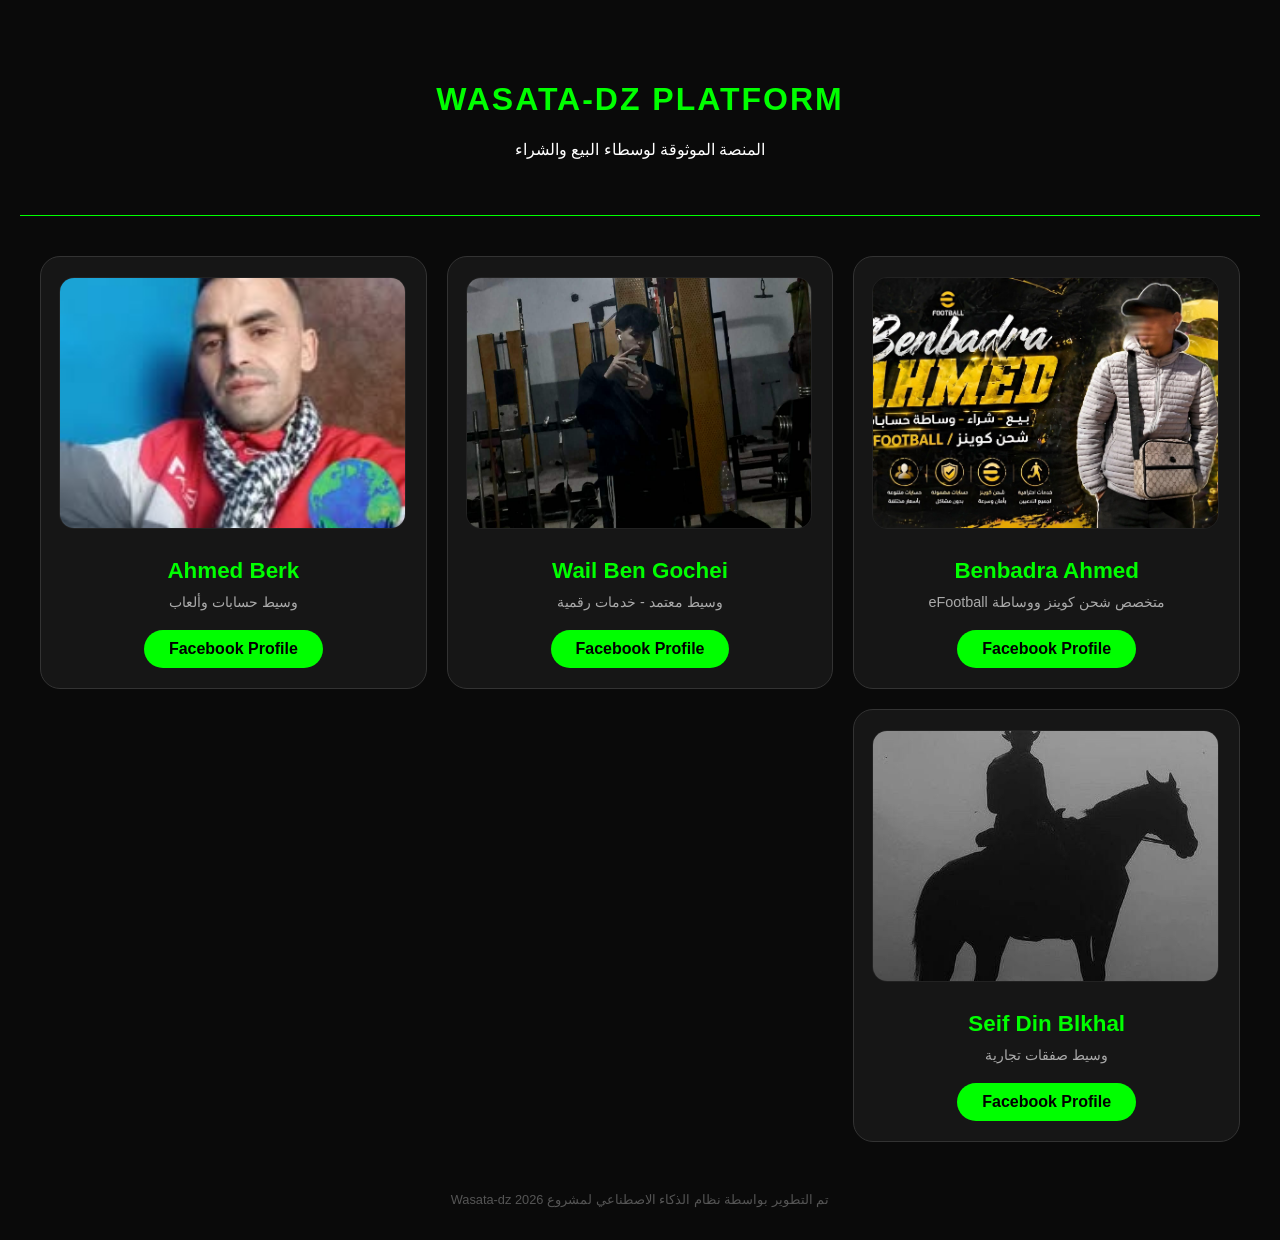
<file: index.html>
<!DOCTYPE html>
<html lang="ar" dir="rtl">
<head>
    <meta charset="UTF-8">
    <meta name="viewport" content="width=device-width, initial-scale=1.0">
    <title>Wasata-dz | قائمة الوسطاء المعتمدين</title>
    <style>
        :root {
            --primary-green: #00ff00;
            --dark-bg: #0a0a0a;
            --card-bg: #161616;
            --text-white: #ffffff;
        }

        body {
            background-color: var(--dark-bg);
            color: var(--text-white);
            font-family: 'Segoe UI', Tahoma, Geneva, Verdana, sans-serif;
            margin: 0;
            padding: 20px;
        }

        header {
            text-align: center;
            padding: 40px 0;
            border-bottom: 1px solid var(--primary-green);
            margin-bottom: 40px;
        }

        header h1 {
            color: var(--primary-green);
            text-transform: uppercase;
            letter-spacing: 2px;
        }

        /* Bento Grid Layout */
        .bento-container {
            display: grid;
            grid-template-columns: repeat(auto-fit, minmax(300px, 1fr));
            gap: 20px;
            max-width: 1200px;
            margin: 0 auto;
        }

        .mediator-card {
            background: var(--card-bg);
            border: 1px solid #333;
            border-radius: 20px;
            padding: 20px;
            text-align: center;
            transition: all 0.3s cubic-bezier(0.175, 0.885, 0.32, 1.275);
            position: relative;
            overflow: hidden;
        }

        .mediator-card:hover {
            border-color: var(--primary-green);
            transform: scale(1.02);
            box-shadow: 0 0 20px rgba(0, 255, 0, 0.2);
        }

        .mediator-card img {
            width: 100%;
            height: 250px;
            object-fit: cover;
            border-radius: 15px;
            margin-bottom: 15px;
            border: 1px solid #222;
        }

        .mediator-name {
            font-size: 1.4rem;
            color: var(--primary-green);
            margin: 10px 0;
            font-weight: bold;
        }

        .mediator-role {
            font-size: 0.9rem;
            color: #aaa;
            margin-bottom: 20px;
        }

        .fb-link {
            display: inline-block;
            background: var(--primary-green);
            color: #000;
            padding: 10px 25px;
            border-radius: 50px;
            text-decoration: none;
            font-weight: bold;
            transition: 0.3s;
        }

        .fb-link:hover {
            background: #fff;
            box-shadow: 0 0 10px var(--primary-green);
        }

        footer {
            text-align: center;
            margin-top: 50px;
            color: #555;
            font-size: 0.8rem;
        }
    </style>
</head>
<body>

    <header>
        <h1>WASATA-DZ PLATFORM</h1>
        <p>المنصة الموثوقة لوسطاء البيع والشراء</p>
    </header>

    <div class="bento-container">
        
        <!-- الوسيط 1 -->
        <div class="mediator-card">
            <img src="682434788_1292941326314113_6149430041564653157_n.jpg" alt="Benbadra Ahmed">
            <div class="mediator-name">Benbadra Ahmed</div>
            <div class="mediator-role">متخصص شحن كوينز ووساطة eFootball</div>
            <a href="#" class="fb-link">Facebook Profile</a>
        </div>

        <!-- الوسيط 2 -->
        <div class="mediator-card">
            <img src="686093056_1678173696524194_2233143532774049149_n.jpg" alt="Wail Ben Gochei">
            <div class="mediator-name">Wail Ben Gochei</div>
            <div class="mediator-role">وسيط معتمد - خدمات رقمية</div>
            <a href="#" class="fb-link">Facebook Profile</a>
        </div>

        <!-- الوسيط 3 -->
        <div class="mediator-card">
            <img src="686509516_122161472120640020_7698140914024962050_n.jpg" alt="Ahmed Berk">
            <div class="mediator-name">Ahmed Berk</div>
            <div class="mediator-role">وسيط حسابات وألعاب</div>
            <a href="#" class="fb-link">Facebook Profile</a>
        </div>

        <!-- الوسيط 4 -->
        <div class="mediator-card">
            <img src="d734f4ca-9687-4b93-940a-baf20d4f5061.jpg" alt="Seif Din Blkhal">
            <div class="mediator-name">Seif Din Blkhal</div>
            <div class="mediator-role">وسيط صفقات تجارية</div>
            <a href="#" class="fb-link">Facebook Profile</a>
        </div>

        <!-- يمكنك تكرار الكارد أعلاه لبقية الـ 14 وسيطاً -->

    </div>

    <footer>
        <p>تم التطوير بواسطة نظام الذكاء الاصطناعي لمشروع Wasata-dz 2026</p>
    </footer>

</body>
</html>
</file>
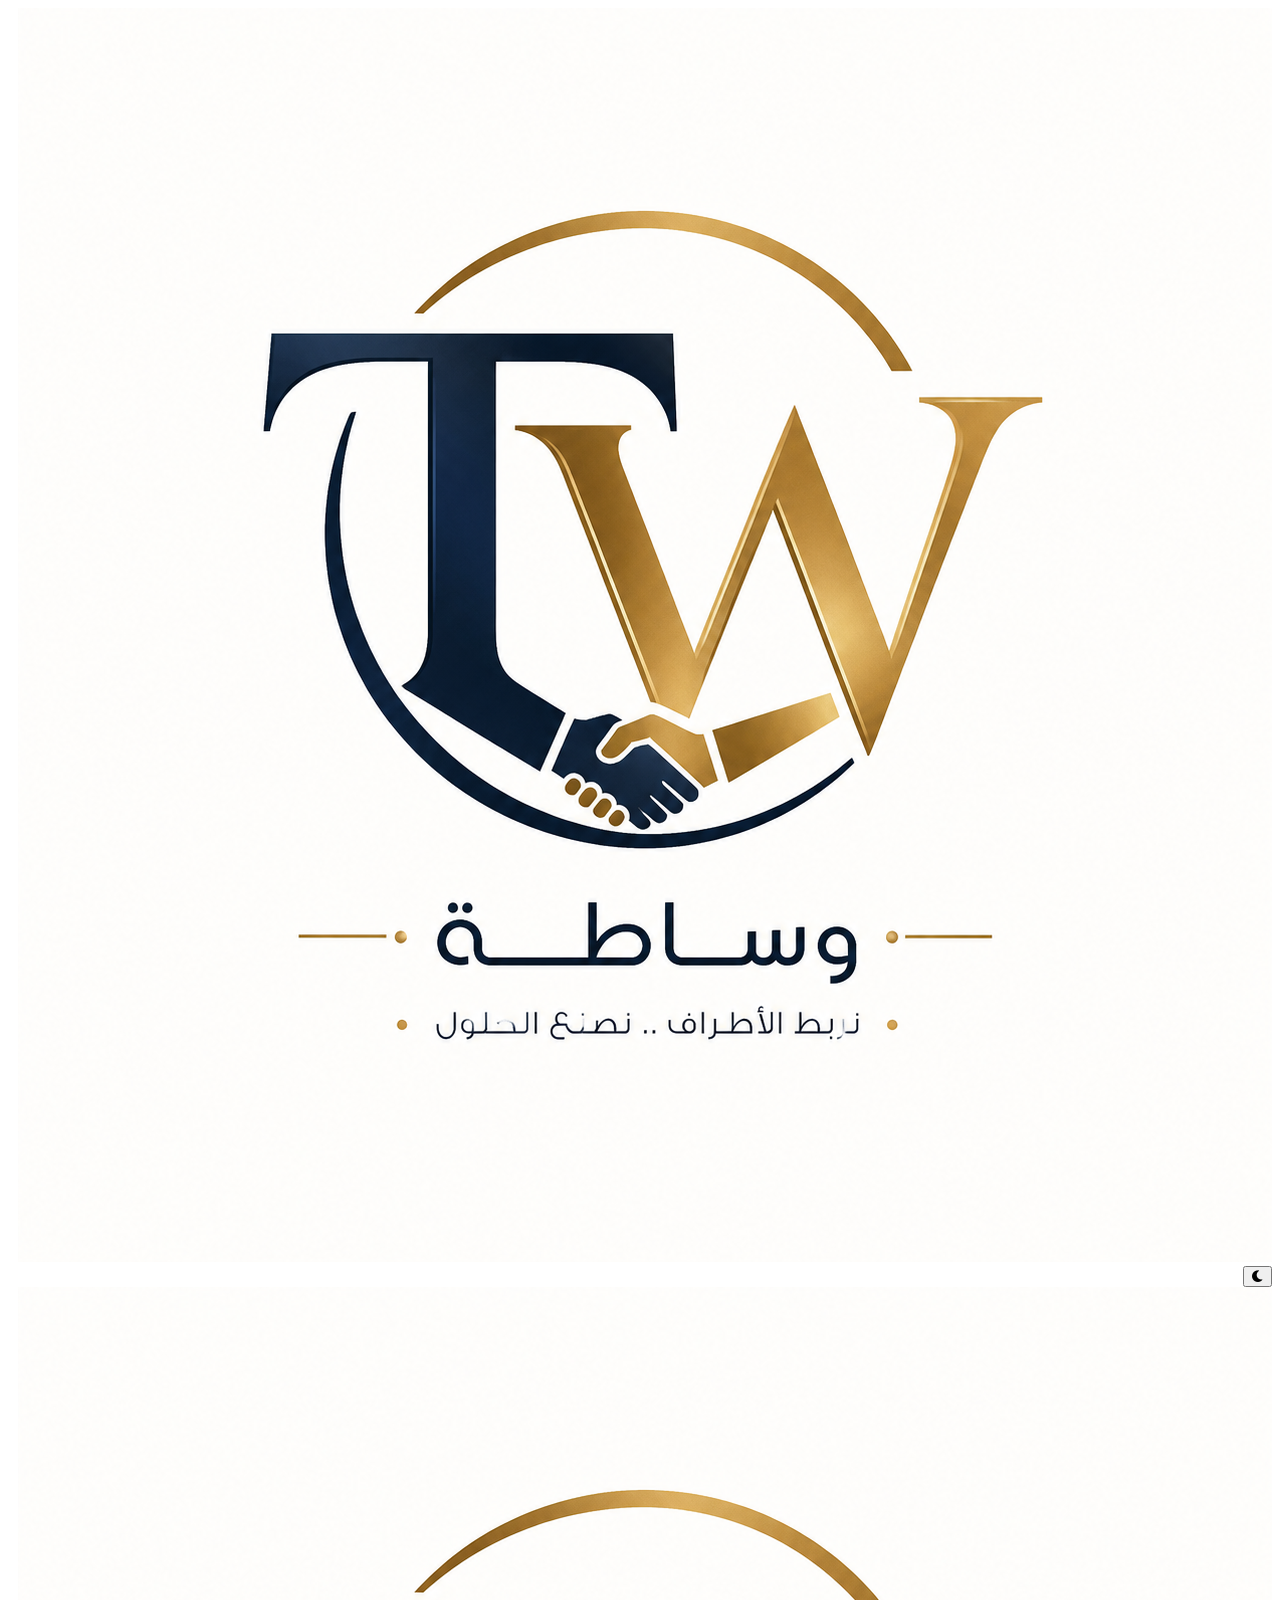
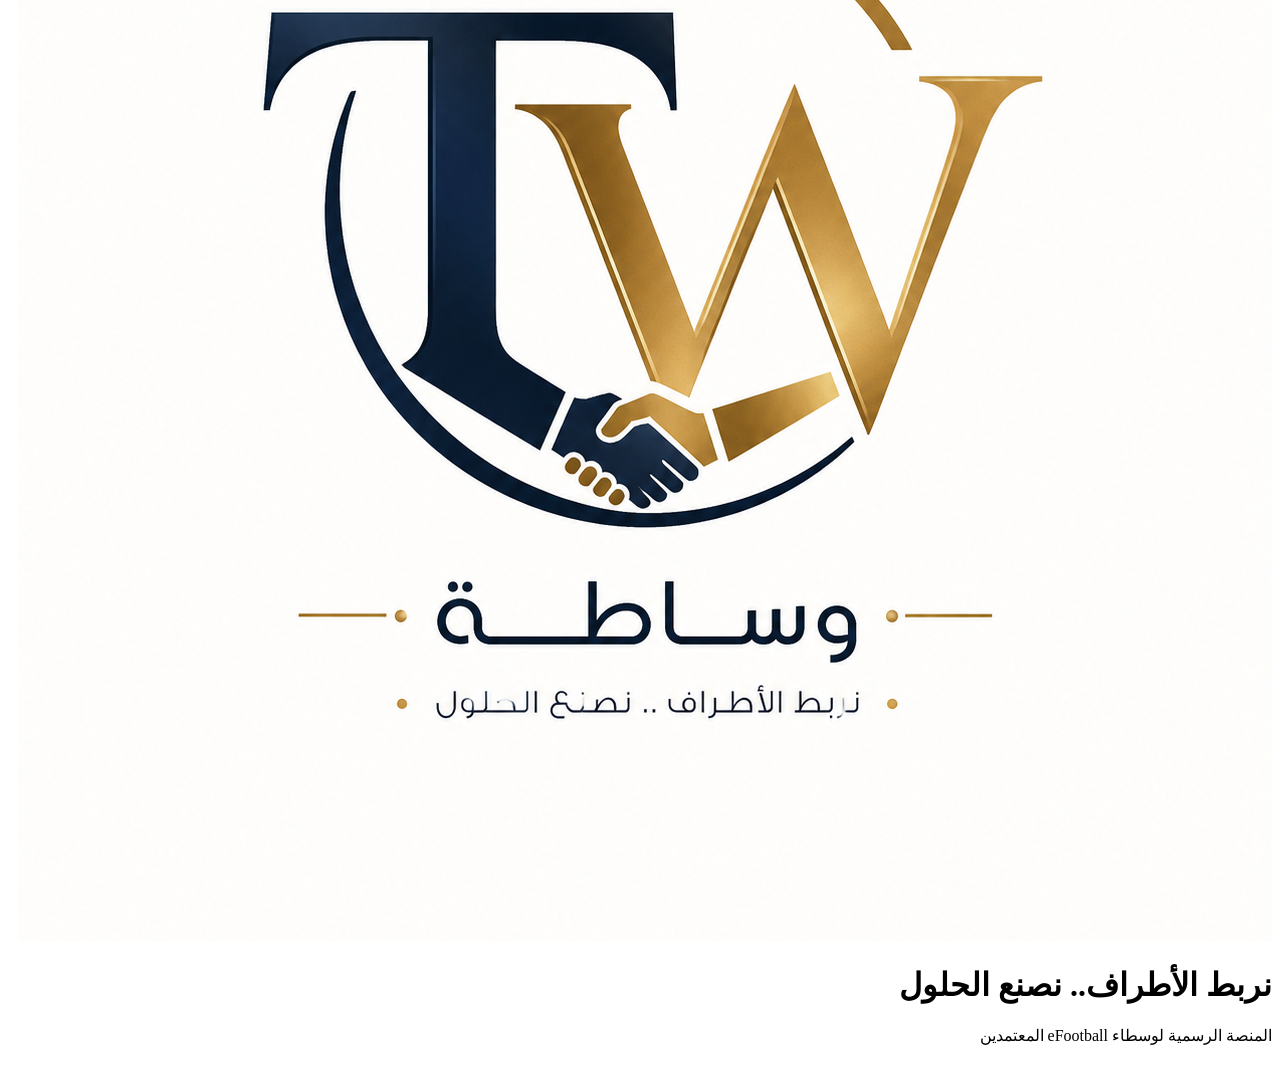
<file: gemini-code-1777669650097.html>
<!DOCTYPE html>
<html lang="ar" dir="rtl">
<head>
    <meta charset="UTF-8">
    <meta name="viewport" content="width=device-width, initial-scale=1.0">
    <title>وساطة - قائمة الوسطاء الموثوقين</title>
    <link rel="stylesheet" href="style.css">
    <link rel="stylesheet" href="https://cdnjs.cloudflare.com/ajax/libs/font-awesome/6.0.0/css/all.min.css">
</head>
<body class="dark-mode">
    <nav>
        <img src="logo.png" alt="وساطة" class="nav-logo">
        <div class="nav-tools">
            <button id="themeToggle"><i class="fas fa-moon"></i></button>
        </div>
    </nav>

    <header class="hero">
        <img src="logo.png" alt="شعار وساطة" class="hero-logo">
        <h1>نربط الأطراف.. نصنع الحلول</h1>
        <p>المنصة الرسمية لوسطاء eFootball المعتمدين</p>
    </header>

    <div class="safety-banner">
        <marquee>تنبيه أمني: تأكد دائماً من مطابقة بيانات Binance ID قبل التحويل. الموقع غير مسؤول عن أي تعامل خارج القائمة.</marquee>
    </div>

    <main class="grid-container" id="mediatorGrid">
        <!-- البيانات ستظهر هنا عبر JS -->
    </main>

    <script src="script.js"></script>
</body>
</html>
</file>
<file: style.css>
/* تنسيق اللوجو - لمنعه من التضخم */
.logo-container img {
    max-width: 150px; /* أو الحجم الذي تراه مناسباً */
    height: auto;
    margin-bottom: 20px;
}

/* تنسيق الحاوية الرئيسية */
.wasata-grid {
    display: grid;
    grid-template-columns: repeat(auto-fit, minmax(250px, 1fr));
    gap: 20px;
    padding: 20px;
    justify-items: center;
}

/* تنسيق البطاقة ليطابق تصميمك الأصلي */
.card {
    background: #111d2b; 
    border: 1px solid #1e2f44;
    border-radius: 12px;
    padding: 20px;
    text-align: center;
    width: 100%;
    max-width: 280px;
}

.user-img {
    width: 80px;
    height: 80px;
    border-radius: 50%;
    object-fit: cover;
    border: 2px solid #58a6ff;
}

.star { font-size: 1.2rem; cursor: pointer; color: #333; }
.star.active { color: #ffca28; }

.fb-btn {
    display: inline-block;
    background: #1877f2;
    color: white;
    text-decoration: none;
    padding: 8px 20px;
    border-radius: 20px;
    margin-top: 10px;
}
</file>
